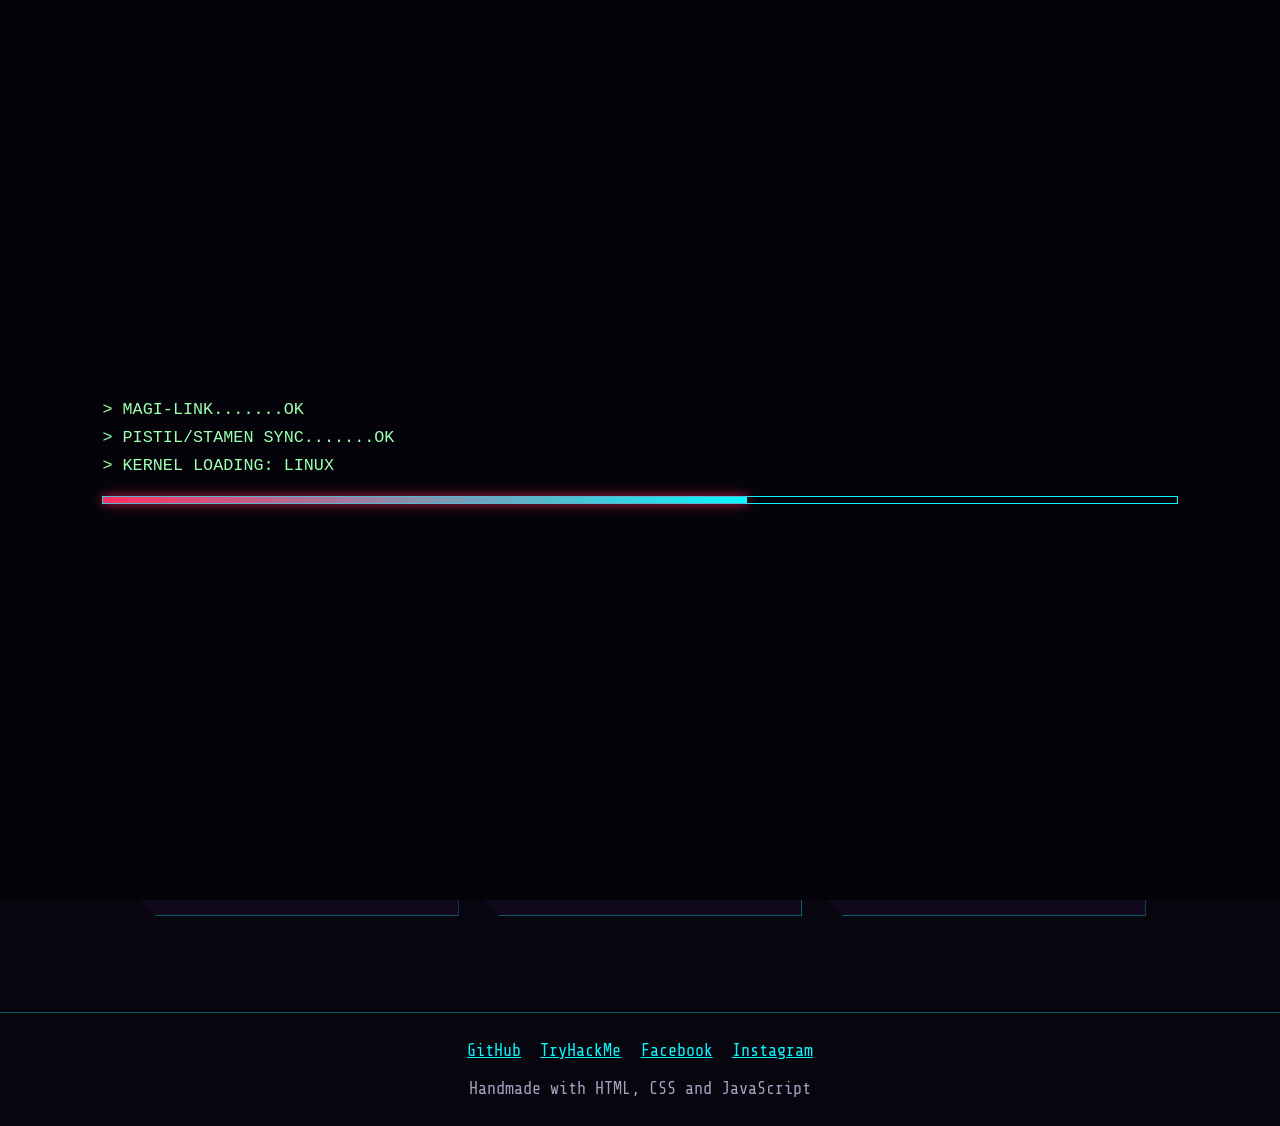
<file: index.html>
<!DOCTYPE html>
<html lang="es" data-theme="dark">

<head>
    <meta charset="utf-8">
    <meta name="viewport" content="width=device-width,initial-scale=1">
    <title>DGuz20</title>
    <meta name="description" content="Portafolio de Gustavo / DGuz20: desarrollo web, CTF y Linux.">
    <link rel="preconnect" href="https://fonts.googleapis.com">
    <link rel="preconnect" href="https://fonts.gstatic.com" crossorigin>
    <link href="https://fonts.googleapis.com/css2?family=Chakra+Petch:wght@400;700&family=Share+Tech+Mono&display=swap"
        rel="stylesheet">
    <link rel="stylesheet" href="css/style.css">
    <link rel="stylesheet" href="css/extra.css">
    <meta name="theme-color" content="#07050d">
    <meta property="og:title" content="DGuz20 · Portafolio">
    <meta property="og:description" content="Desarrollo web · CTF · Linux">
    <meta property="og:type" content="website">
    <link rel="icon"
        href="data:image/svg+xml,%3Csvg xmlns='http://www.w3.org/2000/svg' viewBox='0 0 64 64'%3E%3Crect width='64' height='64' fill='%2307050d'/%3E%3Cpath d='M12 12h24l16 20-16 20H12z' fill='none' stroke='%23ff2e63' stroke-width='6'/%3E%3C/svg%3E">
</head>

<body data-page="index">
    <div id="boot" role="status">
        <pre id="bl"></pre>
        <div id="bar"><i></i></div>
    </div>
    <a class="skip" href="#main" data-i18n="skip"></a>
    <div id="prog"></div><canvas id="bg" aria-hidden="true"></canvas>
    <header><a class="logo" href="index.html">DGuz20_</a>
        <nav aria-label="Menu"><a href="index.html" data-i18n="nav.index" aria-current="page"></a><a href="about.html"
                data-i18n="nav.about"></a><a href="projects.html" data-i18n="nav.projects"></a><a href="terminal.html"
                data-i18n="nav.terminal"></a></nav>
        <div class="ctl"><button id="lg" type="button" aria-label="Language / Idioma"></button><button id="th"
                type="button" aria-label="Theme / Tema"></button><button id="ac" type="button"
                aria-label="Accent color / Color de acento"></button><button id="sn" type="button"
                aria-label="Sound / Sonido"></button></div>
    </header>
    <main id="main">
        <section class="hero">
            <p class="tag" data-i18n="hero.pre"></p>
            <h1 class="glitch" data-text="Gustavo / DGuz20">Gustavo / DGuz20</h1>
            <h2 data-i18n="hero.title"></h2>
            <p class="type" id="typed" aria-live="off"></p>
            <p class="lead" data-i18n="hero.intro"></p>
            <p><a class="btn" href="projects.html" data-i18n="cta.projects"></a> <a class="btn" href="terminal.html"
                    data-i18n="cta.terminal"></a></p>
        </section>
        <div class="grid">
            <article class="card rv">
                <h3 data-i18n="f1.t"></h3>
                <p data-i18n="f1.d"></p>
            </article>
            <article class="card rv">
                <h3 data-i18n="f2.t"></h3>
                <p data-i18n="f2.d"></p>
            </article>
            <article class="card rv">
                <h3 data-i18n="f3.t"></h3>
                <p data-i18n="f3.d"></p>
            </article>
        </div>
    </main>
    <footer>
        <div class="social">
            <a href="https://github.com/DGuz20" target="_blank" rel="noopener">GitHub</a>
            <a href="https://tryhackme.com/p/DarkGz" target="_blank" rel="noopener">TryHackMe</a>
            <a href="https://www.facebook.com/darielgustavo.sanchezhernandez/" target="_blank"
                rel="noopener">Facebook</a>
            <a href="https://www.instagram.com/0614.gus/" target="_blank" rel="noopener">Instagram</a>
        </div>
        <span data-i18n="foot"></span>
    </footer>
    <button id="up" type="button" aria-label="Arriba / Top">▲</button>
    <script src="js/i18n.js"></script>
    <script src="js/main.js"></script>
    <script src="js/extra.js"></script>
</body>

</html>
</file>
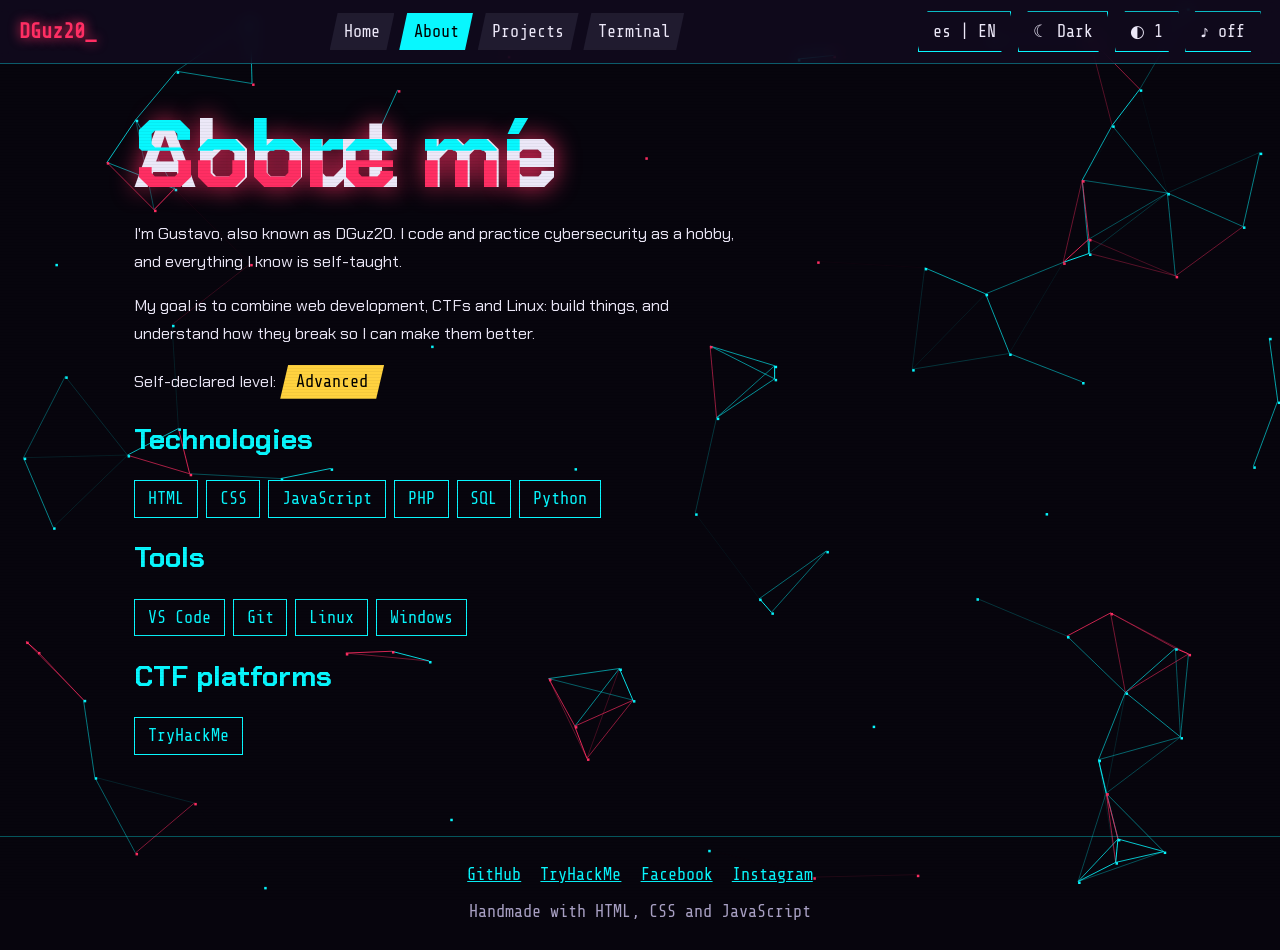
<file: about.html>
<!DOCTYPE html>
<html lang="es" data-theme="dark"><head><meta charset="utf-8"><meta name="viewport" content="width=device-width,initial-scale=1">
<title>DGuz20</title><meta name="description" content="Portafolio de Gustavo / DGuz20: desarrollo web, CTF y Linux.">
<link rel="preconnect" href="https://fonts.googleapis.com"><link rel="preconnect" href="https://fonts.gstatic.com" crossorigin>
<link href="https://fonts.googleapis.com/css2?family=Chakra+Petch:wght@400;700&family=Share+Tech+Mono&display=swap" rel="stylesheet">
<link rel="stylesheet" href="css/style.css"><link rel="stylesheet" href="css/extra.css"><meta name="theme-color" content="#07050d"><meta property="og:title" content="DGuz20 · Portafolio"><meta property="og:description" content="Desarrollo web · CTF · Linux"><meta property="og:type" content="website"><link rel="icon" href="data:image/svg+xml,%3Csvg xmlns='http://www.w3.org/2000/svg' viewBox='0 0 64 64'%3E%3Crect width='64' height='64' fill='%2307050d'/%3E%3Cpath d='M12 12h24l16 20-16 20H12z' fill='none' stroke='%23ff2e63' stroke-width='6'/%3E%3C/svg%3E"></head><body data-page="about">
<a class="skip" href="#main" data-i18n="skip"></a><div id="prog"></div><canvas id="bg" aria-hidden="true"></canvas>
<header><a class="logo" href="index.html">DGuz20_</a><nav aria-label="Menu"><a href="index.html" data-i18n="nav.index"></a><a href="about.html" data-i18n="nav.about" aria-current="page"></a><a href="projects.html" data-i18n="nav.projects"></a><a href="terminal.html" data-i18n="nav.terminal"></a></nav>
<div class="ctl"><button id="lg" type="button" aria-label="Language / Idioma"></button><button id="th" type="button" aria-label="Theme / Tema"></button><button id="ac" type="button" aria-label="Accent color / Color de acento"></button><button id="sn" type="button" aria-label="Sound / Sonido"></button></div></header>
<main id="main"><h1 class="glitch" data-text="Sobre mí" data-i18n="about.title"></h1>
<section class="rv"><p class="lead" data-i18n="about.p1"></p><p class="lead" data-i18n="about.p2"></p>
<p><span data-i18n="about.level"></span>: <span class="lvl" data-i18n="about.lv"></span></p></section>
<section class="rv"><h2 data-i18n="about.tech"></h2><ul class="chips"><li>HTML</li><li>CSS</li><li>JavaScript</li><li>PHP</li><li>SQL</li><li>Python</li></ul></section>
<section class="rv"><h2 data-i18n="about.tools"></h2><ul class="chips"><li>VS Code</li><li>Git</li><li>Linux</li><li>Windows</li></ul></section>
<section class="rv"><h2 data-i18n="about.ctf"></h2><ul class="chips"><li>TryHackMe</li></ul></section></main>
<footer><div class="social">
<a href="https://github.com/DGuz20" target="_blank" rel="noopener">GitHub</a>
<a href="https://tryhackme.com/p/DarkGz" target="_blank" rel="noopener">TryHackMe</a>
<a href="https://www.facebook.com/darielgustavo.sanchezhernandez/" target="_blank" rel="noopener">Facebook</a>
<a href="https://www.instagram.com/0614.gus/" target="_blank" rel="noopener">Instagram</a>
</div>
<span data-i18n="foot"></span></footer>
<button id="up" type="button" aria-label="Arriba / Top">▲</button><script src="js/i18n.js"></script><script src="js/main.js"></script><script src="js/extra.js"></script></body></html>
</file>
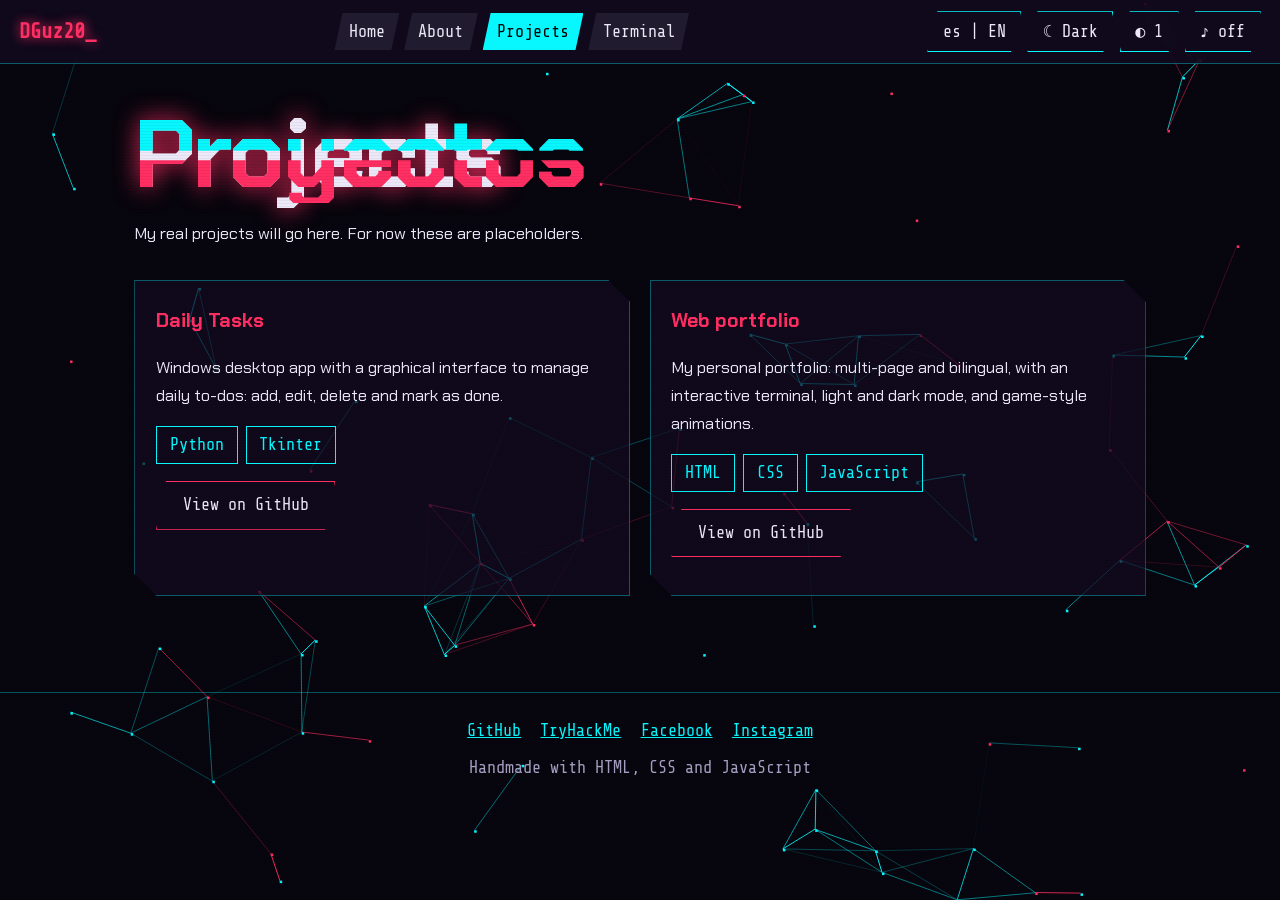
<file: projects.html>
<!DOCTYPE html>
<html lang="es" data-theme="dark">

<head>
    <meta charset="utf-8">
    <meta name="viewport" content="width=device-width,initial-scale=1">
    <title>DGuz20</title>
    <meta name="description" content="Portafolio de Gustavo / DGuz20: desarrollo web, CTF y Linux.">
    <link rel="preconnect" href="https://fonts.googleapis.com">
    <link rel="preconnect" href="https://fonts.gstatic.com" crossorigin>
    <link href="https://fonts.googleapis.com/css2?family=Chakra+Petch:wght@400;700&family=Share+Tech+Mono&display=swap"
        rel="stylesheet">
    <link rel="stylesheet" href="css/style.css">
    <link rel="stylesheet" href="css/extra.css">
    <meta name="theme-color" content="#07050d">
    <meta property="og:title" content="DGuz20 · Portafolio">
    <meta property="og:description" content="Desarrollo web · CTF · Linux">
    <meta property="og:type" content="website">
    <link rel="icon"
        href="data:image/svg+xml,%3Csvg xmlns='http://www.w3.org/2000/svg' viewBox='0 0 64 64'%3E%3Crect width='64' height='64' fill='%2307050d'/%3E%3Cpath d='M12 12h24l16 20-16 20H12z' fill='none' stroke='%23ff2e63' stroke-width='6'/%3E%3C/svg%3E">
</head>

<body data-page="projects">
    <a class="skip" href="#main" data-i18n="skip"></a>
    <div id="prog"></div><canvas id="bg" aria-hidden="true"></canvas>
    <header><a class="logo" href="index.html">DGuz20_</a>
        <nav aria-label="Menu"><a href="index.html" data-i18n="nav.index"></a><a href="about.html"
                data-i18n="nav.about"></a><a href="projects.html" data-i18n="nav.projects" aria-current="page"></a><a
                href="terminal.html" data-i18n="nav.terminal"></a></nav>
        <div class="ctl"><button id="lg" type="button" aria-label="Language / Idioma"></button><button id="th"
                type="button" aria-label="Theme / Tema"></button><button id="ac" type="button"
                aria-label="Accent color / Color de acento"></button><button id="sn" type="button"
                aria-label="Sound / Sonido"></button></div>
    </header>
    <main id="main">
        <h1 class="glitch" data-text="Proyectos" data-i18n="proj.title"></h1>
        <p class="lead" data-i18n="proj.note"></p>
        <div class="grid">
            <article class="card rv">
                <h3 data-i18n="p1.t"></h3>
                <p data-i18n="p1.d"></p>
                <ul class="chips">
                    <li>Python</li>
                    <li>Tkinter</li>
                </ul>
                <p><a class="btn" href="https://github.com/DGuz20/tareas_diarias_py" target="_blank" rel="noopener"
                        data-i18n="proj.view"></a></p>
            </article>

            <article class="card rv">
                <h3 data-i18n="p2.t"></h3>
                <p data-i18n="p2.d"></p>
                <ul class="chips">
                    <li>HTML</li>
                    <li>CSS</li>
                    <li>JavaScript</li>
                </ul>
                <p><a class="btn" href="https://github.com/DGuz20/portafolio" target="_blank" rel="noopener"
                        data-i18n="proj.view"></a></p>
            </article>
        </div>
    </main>
    <footer>
        <div class="social">
            <a href="https://github.com/DGuz20" target="_blank" rel="noopener">GitHub</a>
            <a href="https://tryhackme.com/p/DarkGz" target="_blank" rel="noopener">TryHackMe</a>
            <a href="https://www.facebook.com/darielgustavo.sanchezhernandez/" target="_blank"
                rel="noopener">Facebook</a>
            <a href="https://www.instagram.com/0614.gus/" target="_blank" rel="noopener">Instagram</a>
        </div>
        <span data-i18n="foot"></span>
    </footer>
    <button id="up" type="button" aria-label="Arriba / Top">▲</button>
    <script src="js/i18n.js"></script>
    <script src="js/main.js"></script>
    <script src="js/extra.js"></script>
</body>

</html>
</file>
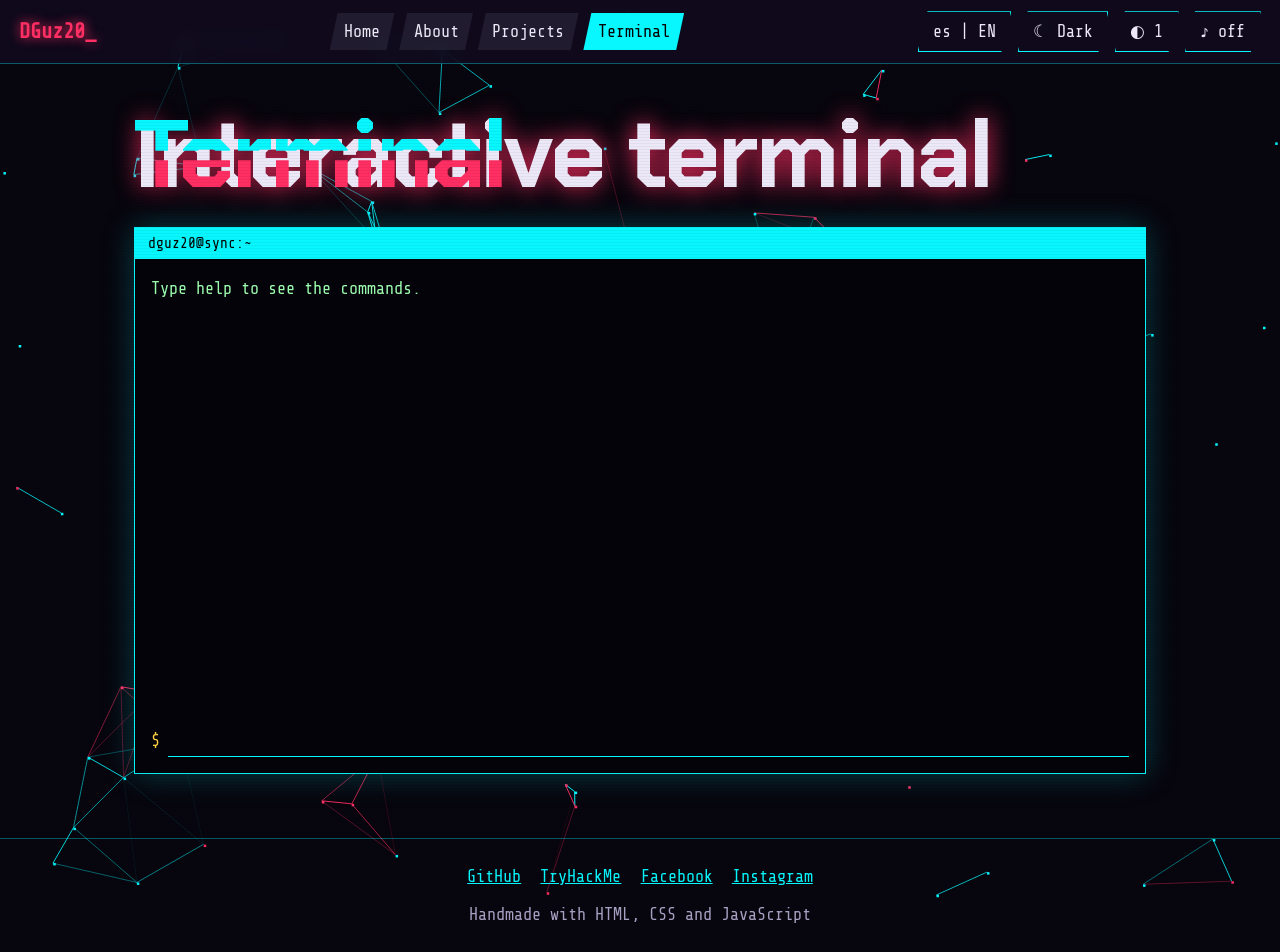
<file: terminal.html>
<!DOCTYPE html>
<html lang="es" data-theme="dark">

<head>
    <meta charset="utf-8">
    <meta name="viewport" content="width=device-width,initial-scale=1">
    <title>DGuz20</title>
    <meta name="description" content="Portafolio de Gustavo / DGuz20: desarrollo web, CTF y Linux.">
    <link rel="preconnect" href="https://fonts.googleapis.com">
    <link rel="preconnect" href="https://fonts.gstatic.com" crossorigin>
    <link href="https://fonts.googleapis.com/css2?family=Chakra+Petch:wght@400;700&family=Share+Tech+Mono&display=swap"
        rel="stylesheet">
    <link rel="stylesheet" href="css/style.css">
    <link rel="stylesheet" href="css/extra.css">
    <meta name="theme-color" content="#07050d">
    <meta property="og:title" content="DGuz20 · Portafolio">
    <meta property="og:description" content="Desarrollo web · CTF · Linux">
    <meta property="og:type" content="website">
    <link rel="icon"
        href="data:image/svg+xml,%3Csvg xmlns='http://www.w3.org/2000/svg' viewBox='0 0 64 64'%3E%3Crect width='64' height='64' fill='%2307050d'/%3E%3Cpath d='M12 12h24l16 20-16 20H12z' fill='none' stroke='%23ff2e63' stroke-width='6'/%3E%3C/svg%3E">
</head>

<body data-page="terminal">
    <a class="skip" href="#main" data-i18n="skip"></a>
    <div id="prog"></div><canvas id="bg" aria-hidden="true"></canvas>
    <header><a class="logo" href="index.html">DGuz20_</a>
        <nav aria-label="Menu"><a href="index.html" data-i18n="nav.index"></a><a href="about.html"
                data-i18n="nav.about"></a><a href="projects.html" data-i18n="nav.projects"></a><a href="terminal.html"
                data-i18n="nav.terminal" aria-current="page"></a></nav>
        <div class="ctl"><button id="lg" type="button" aria-label="Language / Idioma"></button><button id="th"
                type="button" aria-label="Theme / Tema"></button><button id="ac" type="button"
                aria-label="Accent color / Color de acento"></button><button id="sn" type="button"
                aria-label="Sound / Sonido"></button></div>
    </header>
    <main id="main">
        <h1 class="glitch" data-text="Terminal" data-i18n="term.title"></h1>
        <div class="win">
            <div class="bar">dguz20@sync:~</div>
            <div id="out" role="log" aria-live="polite"></div>
            <div class="row"><label for="cmd">$</label><input id="cmd" autocomplete="off" spellcheck="false"
                    aria-label="Terminal"></div>
        </div>
    </main>
    <footer>
        <div class="social">
            <a href="https://github.com/DGuz20" target="_blank" rel="noopener">GitHub</a>
            <a href="https://tryhackme.com/p/DarkGz" target="_blank" rel="noopener">TryHackMe</a>
            <a href="https://www.facebook.com/darielgustavo.sanchezhernandez/" target="_blank"
                rel="noopener">Facebook</a>
            <a href="https://www.instagram.com/0614.gus/" target="_blank" rel="noopener">Instagram</a>
        </div>
        <span data-i18n="foot"></span>
    </footer>
    <button id="up" type="button" aria-label="Arriba / Top">▲</button>
    <script src="js/i18n.js"></script>
    <script src="js/main.js"></script>
    <script src="js/extra.js"></script>
</body>

</html>
</file>
<file: css/style.css>
:root {
    --bg: #07050d;
    --panel: rgba(20, 12, 34, .72);
    --fg: #ece8f8;
    --mut: #a79fc2;
    --a: #ff2e63;
    --b: #08f7fe;
    --c: #ffd23f;
    --line: rgba(8, 247, 254, .35);
    --f: 'Chakra Petch', 'Segoe UI', system-ui, sans-serif;
    --m: 'Share Tech Mono', ui-monospace, Consolas, monospace
}

[data-theme=light] {
    --bg: #f3eef6;
    --panel: rgba(255, 255, 255, .8);
    --fg: #1a1228;
    --mut: #5b4f74;
    --a: #cf0f3d;
    --b: #006f82;
    --c: #a87400;
    --line: rgba(0, 111, 130, .45)
}

* {
    box-sizing: border-box
}

html {
    scroll-behavior: smooth
}

body {
    margin: 0;
    background: var(--bg);
    color: var(--fg);
    font: 1.05rem/1.65 var(--f);
    min-height: 100vh;
    overflow-x: hidden
}

body::after {
    content: "";
    position: fixed;
    inset: 0;
    pointer-events: none;
    z-index: 50;
    background: repeating-linear-gradient(0deg, rgba(0, 0, 0, .12) 0 1px, transparent 1px 3px);
    opacity: .35
}

#bg {
    position: fixed;
    inset: 0;
    z-index: -1;
    width: 100%;
    height: 100%
}

a {
    color: var(--b)
}

a:hover {
    color: var(--a)
}

:focus-visible {
    outline: 3px solid var(--c);
    outline-offset: 3px
}

.skip {
    position: absolute;
    left: -999px;
    top: 0;
    background: var(--c);
    color: #000;
    padding: .5rem 1rem;
    z-index: 200
}

.skip:focus {
    left: 0
}

#prog {
    position: fixed;
    top: 0;
    left: 0;
    height: 3px;
    width: 0;
    background: linear-gradient(90deg, var(--a), var(--b));
    z-index: 120;
    box-shadow: 0 0 10px var(--a)
}

header {
    position: sticky;
    top: 0;
    z-index: 100;
    display: flex;
    flex-wrap: wrap;
    gap: .6rem 1.2rem;
    align-items: center;
    justify-content: space-between;
    padding: .7rem 1.2rem;
    background: var(--panel);
    backdrop-filter: blur(8px);
    border-bottom: 1px solid var(--line)
}

.logo {
    font: 700 1.3rem var(--m);
    color: var(--a);
    text-decoration: none;
    text-shadow: 0 0 12px var(--a)
}

nav {
    display: flex;
    flex-wrap: wrap;
    gap: .3rem
}

nav a {
    color: var(--fg);
    text-decoration: none;
    padding: .3rem .9rem;
    font-family: var(--m);
    clip-path: polygon(8px 0, 100% 0, calc(100% - 8px) 100%, 0 100%);
    background: rgba(127, 127, 160, .15);
    transition: .2s
}

nav a:hover,
nav a[aria-current=page] {
    background: var(--b);
    color: #000
}

.ctl {
    display: flex;
    gap: .4rem
}

button,
.btn {
    font: inherit;
    font-family: var(--m);
    cursor: pointer;
    color: var(--fg);
    background: transparent;
    border: 1px solid var(--b);
    padding: .35rem .9rem;
    clip-path: polygon(10px 0, 100% 0, calc(100% - 10px) 100%, 0 100%);
    transition: .2s
}

button:hover,
.btn:hover {
    background: var(--b);
    color: #000;
    box-shadow: 0 0 18px var(--b)
}

.btn {
    display: inline-block;
    text-decoration: none;
    padding: .6rem 1.6rem;
    border-color: var(--a)
}

.btn:hover {
    background: var(--a);
    box-shadow: 0 0 22px var(--a);
    color: #fff
}

main {
    max-width: 1050px;
    margin: 0 auto;
    padding: 2.5rem 1.2rem 4rem
}

.hero {
    min-height: 68vh;
    display: flex;
    flex-direction: column;
    justify-content: center;
    gap: .4rem
}

.tag {
    font-family: var(--m);
    color: var(--c);
    margin: 0
}

.glitch {
    font: 700 clamp(2.6rem, 10vw, 6rem)/1 var(--f);
    margin: .2rem 0;
    position: relative;
    text-shadow: 0 0 25px var(--a);
    letter-spacing: -.02em
}

.glitch::before,
.glitch::after {
    content: attr(data-text);
    position: absolute;
    left: 0;
    top: 0;
    width: 100%;
    overflow: hidden
}

.glitch::before {
    color: var(--b);
    animation: gl 2.6s infinite steps(1);
    clip-path: inset(0 0 55% 0);
    text-shadow: none
}

.glitch::after {
    color: var(--a);
    animation: gl 3.1s infinite steps(1) reverse;
    clip-path: inset(55% 0 0 0);
    text-shadow: none
}

@keyframes gl {

    0%,
    86%,
    100% {
        transform: none
    }

    88% {
        transform: translate(-5px, 2px)
    }

    92% {
        transform: translate(6px, -2px)
    }

    96% {
        transform: translate(-3px, 0)
    }
}

h2 {
    font-size: clamp(1.2rem, 3.5vw, 1.8rem);
    margin: .3rem 0;
    color: var(--b)
}

h3 {
    margin: .2rem 0;
    color: var(--a)
}

.type {
    font-family: var(--m);
    color: var(--c);
    min-height: 1.7em
}

.type::after {
    content: "█";
    animation: bl 1s steps(1) infinite
}

@keyframes bl {
    50% {
        opacity: 0
    }
}

.lead {
    max-width: 62ch
}

.grid {
    display: grid;
    gap: 1.2rem;
    grid-template-columns: repeat(auto-fit, minmax(250px, 1fr));
    margin: 2rem 0
}

.card {
    background: var(--panel);
    border: 1px solid var(--line);
    padding: 1.3rem;
    clip-path: polygon(0 0, calc(100% - 22px) 0, 100% 22px, 100% 100%, 22px 100%, 0 calc(100% - 22px));
    transition: transform .15s, border-color .2s, box-shadow .2s
}

.card:hover {
    border-color: var(--a)
}

.card.soon {
    border-style: dashed
}

.chips {
    list-style: none;
    padding: 0;
    display: flex;
    flex-wrap: wrap;
    gap: .5rem
}

.chips li {
    font-family: var(--m);
    padding: .25rem .8rem;
    border: 1px solid var(--b);
    color: var(--b)
}

.lvl {
    display: inline-block;
    font-family: var(--m);
    color: #000;
    background: var(--c);
    padding: .2rem 1rem;
    clip-path: polygon(8px 0, 100% 0, calc(100% - 8px) 100%, 0 100%)
}

.rv {
    opacity: 0;
    transform: translateY(30px) skewY(1deg);
    transition: opacity .7s, transform .7s
}

.rv.in {
    opacity: 1;
    transform: none
}

.win {
    background: #05030a;
    color: #9dffb0;
    border: 1px solid var(--b);
    box-shadow: 0 0 30px rgba(8, 247, 254, .25);
    font-family: var(--m);
    margin-top: 1.5rem
}

.win .bar {
    background: var(--b);
    color: #000;
    padding: .2rem .8rem;
    font-size: .9rem
}

#out {
    height: 52vh;
    overflow: auto;
    padding: 1rem;
    white-space: pre-wrap;
    word-break: break-word
}

#out .u {
    color: var(--c)
}

#out .e {
    color: var(--a)
}

.row {
    display: flex;
    gap: .5rem;
    padding: 0 1rem 1rem;
    color: var(--c)
}

#cmd {
    flex: 1;
    background: transparent;
    border: 0;
    border-bottom: 1px solid var(--b);
    color: #fff;
    font: inherit
}

#cmd:focus-visible {
    outline: 0;
    border-color: var(--c)
}

footer {
    border-top: 1px solid var(--line);
    padding: 1.5rem 1.2rem;
    text-align: center;
    color: var(--mut);
    font-family: var(--m)
}

.social {
    display: flex;
    gap: 1.2rem;
    justify-content: center;
    margin-bottom: .6rem
}

#boot {
    position: fixed;
    inset: 0;
    z-index: 300;
    background: #05030a;
    color: #9dffb0;
    font-family: var(--m);
    display: flex;
    flex-direction: column;
    justify-content: center;
    padding: 8vw;
    transition: opacity .6s
}

#boot.out {
    opacity: 0;
    pointer-events: none
}

#boot pre {
    margin: 0 0 1rem;
    white-space: pre-wrap
}

#bar {
    height: 8px;
    width: 100%;
    border: 1px solid var(--b)
}

#bar i {
    display: block;
    height: 100%;
    width: 0;
    background: linear-gradient(90deg, var(--a), var(--b));
    box-shadow: 0 0 12px var(--a)
}

@media(max-width:600px) {
    header {
        justify-content: center
    }

    .hero {
        min-height: 60vh
    }
}

@media(prefers-reduced-motion:reduce) {

    *,
    *::before,
    *::after {
        animation: none !important;
        transition: none !important;
        scroll-behavior: auto !important
    }

    .rv {
        opacity: 1;
        transform: none
    }
}
</file>
<file: css/extra.css>
::selection {
    background: var(--a);
    color: #fff
}

html {
    scrollbar-color: var(--a) var(--bg)
}

[data-accent=cyan] {
    --a: #08f7fe;
    --b: #ff2e63
}

[data-accent=violet] {
    --a: #b46bff;
    --b: #ffd23f
}

[data-theme=light][data-accent=cyan] {
    --a: #006f82;
    --b: #cf0f3d
}

[data-theme=light][data-accent=violet] {
    --a: #6a2fd0;
    --b: #a87400
}

.hero {
    position: relative
}

.hud {
    position: absolute;
    right: 0;
    top: 50%;
    width: min(38vw, 380px);
    translate: 0 -50%;
    opacity: .5;
    pointer-events: none
}

.hud circle {
    transform-origin: 100px 100px;
    animation: spin 30s linear infinite
}

.hud .r2 {
    animation-duration: 14s;
    animation-direction: reverse
}

@keyframes spin {
    to {
        transform: rotate(360deg)
    }
}

.chips li {
    transition: .2s
}

.chips li:hover {
    background: var(--b);
    color: #000;
    box-shadow: 0 0 14px var(--b);
    transform: translateY(-3px)
}

#cur {
    position: fixed;
    left: -18px;
    top: -18px;
    width: 36px;
    height: 36px;
    border: 2px solid var(--a);
    border-radius: 50%;
    pointer-events: none;
    z-index: 400;
    box-shadow: 0 0 14px var(--a);
    transition: scale .2s, background .2s
}

#cur.big {
    scale: 1.8;
    background: rgba(255, 46, 99, .15)
}

#wipe {
    position: fixed;
    inset: 0;
    z-index: 500;
    pointer-events: none;
    background: linear-gradient(110deg, var(--a), var(--b));
    animation: wout .55s cubic-bezier(.7, 0, .3, 1) forwards
}

#wipe.go {
    animation: none;
    transition: transform .38s cubic-bezier(.7, 0, .3, 1);
    transform: none
}

@keyframes wout {
    from {
        transform: none
    }

    to {
        transform: translateX(101%)
    }
}

#up {
    position: fixed;
    right: 1rem;
    bottom: 1rem;
    z-index: 90;
    display: none
}

#up.show {
    display: block
}

#toast {
    position: fixed;
    left: 50%;
    bottom: 2rem;
    translate: -50% 0;
    z-index: 600;
    background: var(--a);
    color: #fff;
    font-family: var(--m);
    padding: .7rem 1.6rem;
    clip-path: polygon(12px 0, 100% 0, calc(100% - 12px) 100%, 0 100%)
}

html.od {
    animation: od .6s linear infinite
}

@keyframes od {
    to {
        filter: hue-rotate(360deg)
    }
}

.od .glitch::before,
.od .glitch::after {
    animation-duration: .3s
}

@media(max-width:600px) {
    .hud {
        opacity: .25
    }
}

@media(prefers-reduced-motion:reduce) {

    .hud circle,
    html.od {
        animation: none !important
    }

    #wipe {
        display: none
    }
}
</file>
